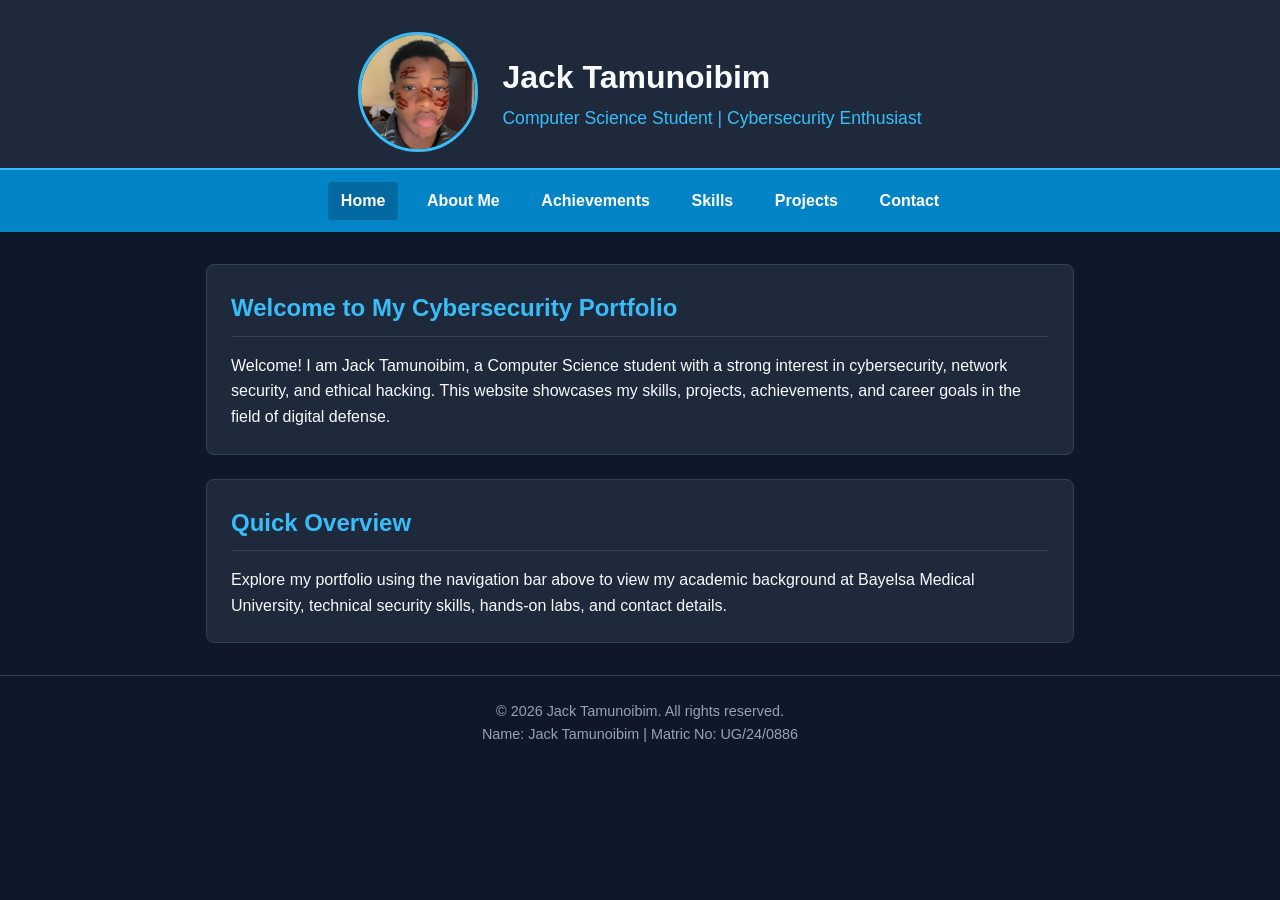
<file: index.html>
<!DOCTYPE html>
<html lang="en">
<head>
    <meta charset="UTF-8">
    <meta name="viewport" content="width=device-width, initial-scale=1.0">
    <title>Jack Tamunoibim | Home</title>
    <link rel="stylesheet" href="style.css">
</head>
<body>
    <header>
        <div class="header-container">
            <img src="WhatsApp Image 2026-10-08 at 15.22.21.jpeg" alt="Jack Tamunoibim" class="profile-pic">
            <div class="header-text">
                <h1>Jack Tamunoibim</h1>
                <p>Computer Science Student | Cybersecurity Enthusiast</p>
            </div>
        </div>
    </header>

    <nav class="navbar">
        <a href="index.html" class="active">Home</a>
        <a href="aboutme.html">About Me</a>
        <a href="achievements.html">Achievements</a>
        <a href="skills.html">Skills</a>
        <a href="projects.html">Projects</a>
        <a href="contact.html">Contact</a>
    </nav>

    <main class="container">
        <section class="card">
            <h2>Welcome to My Cybersecurity Portfolio</h2>
            <p>Welcome! I am Jack Tamunoibim, a Computer Science student with a strong interest in cybersecurity, network security, and ethical hacking. This website showcases my skills, projects, achievements, and career goals in the field of digital defense.</p>
        </section>

        <section class="card">
            <h2>Quick Overview</h2>
            <p>Explore my portfolio using the navigation bar above to view my academic background at Bayelsa Medical University, technical security skills, hands-on labs, and contact details.</p>
        </section>
    </main>

    <footer>
        <p>&copy; 2026 Jack Tamunoibim. All rights reserved.</p>
        <p>Name: Jack Tamunoibim | Matric No: UG/24/0886</p>
    </footer>
</body>
</html>
</file>
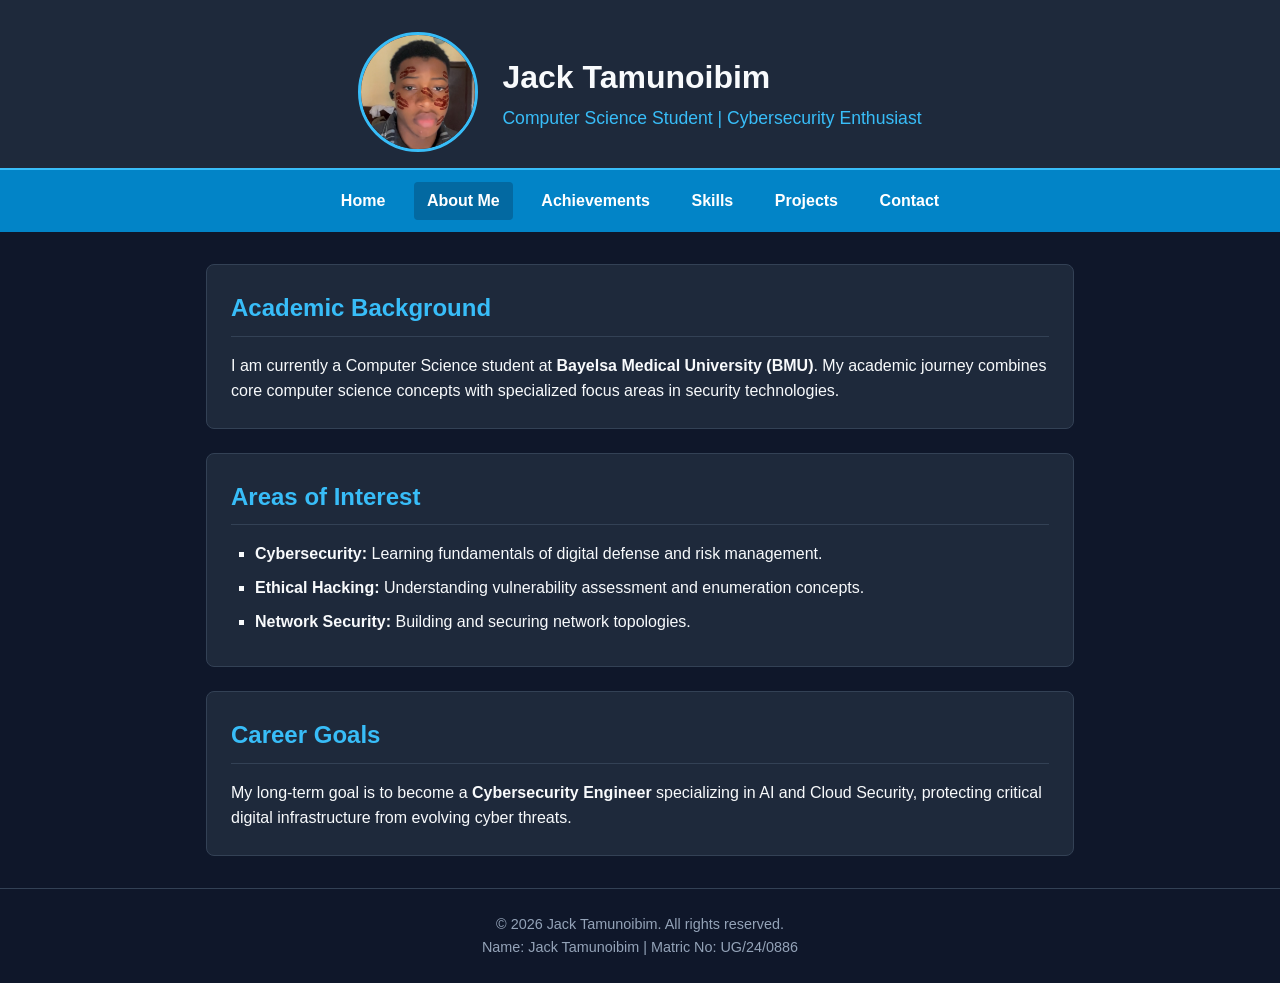
<file: aboutme.html>
<!DOCTYPE html>
<html lang="en">
<head>
    <meta charset="UTF-8">
    <meta name="viewport" content="width=device-width, initial-scale=1.0">
    <title>Jack Tamunoibim | About Me</title>
    <link rel="stylesheet" href="style.css">
</head>
<body>
    <header>
        <div class="header-container">
<img src="WhatsApp Image 2026-10-08 at 15.22.21.jpeg" alt="Jack Tamunoibim" class="profile-pic">
            <div class="header-text">
                <h1>Jack Tamunoibim</h1>
                <p>Computer Science Student | Cybersecurity Enthusiast</p>
            </div>
        </div>
    </header>

    <nav class="navbar">
        <a href="index.html">Home</a>
        <a href="aboutme.html" class="active">About Me</a>
        <a href="achievements.html">Achievements</a>
        <a href="skills.html">Skills</a>
        <a href="projects.html">Projects</a>
        <a href="contact.html">Contact</a>
    </nav>

    <main class="container">
        <section class="card">
            <h2>Academic Background</h2>
            <p>I am currently a Computer Science student at <strong>Bayelsa Medical University (BMU)</strong>. My academic journey combines core computer science concepts with specialized focus areas in security technologies.</p>
        </section>

        <section class="card">
            <h2>Areas of Interest</h2>
            <ul>
                <li><strong>Cybersecurity:</strong> Learning fundamentals of digital defense and risk management.</li>
                <li><strong>Ethical Hacking:</strong> Understanding vulnerability assessment and enumeration concepts.</li>
                <li><strong>Network Security:</strong> Building and securing network topologies.</li>
            </ul>
        </section>

        <section class="card">
            <h2>Career Goals</h2>
            <p>My long-term goal is to become a <strong>Cybersecurity Engineer</strong> specializing in AI and Cloud Security, protecting critical digital infrastructure from evolving cyber threats.</p>
        </section>
    </main>

    <footer>
        <p>&copy; 2026 Jack Tamunoibim. All rights reserved.</p>
        <p>Name: Jack Tamunoibim | Matric No: UG/24/0886</p>
    </footer>
</body>
</html>
</file>
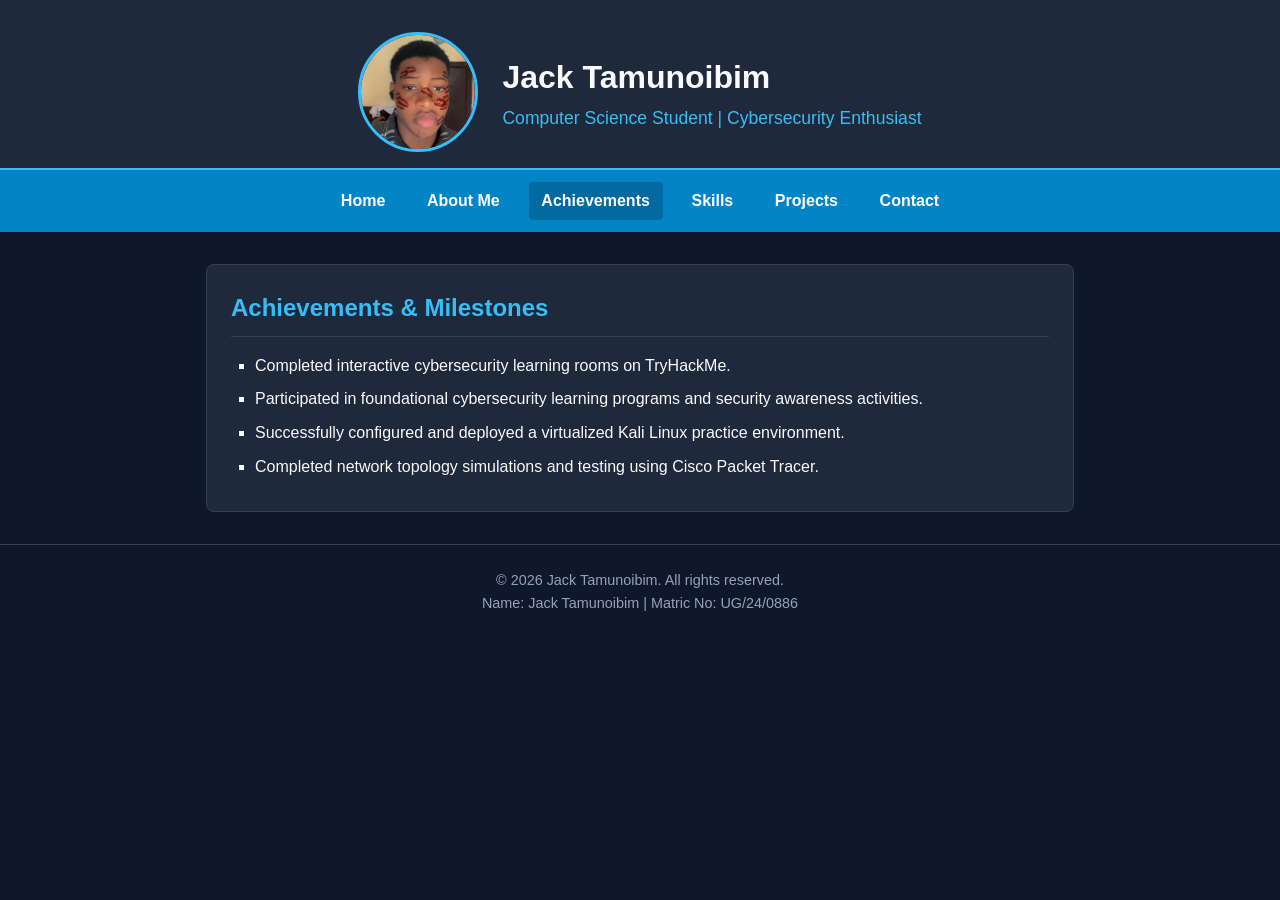
<file: achievements.html>
<!DOCTYPE html>
<html lang="en">
<head>
    <meta charset="UTF-8">
    <meta name="viewport" content="width=device-width, initial-scale=1.0">
    <title>Jack Tamunoibim | Achievements</title>
    <link rel="stylesheet" href="style.css">
</head>
<body>
    <header>
        <div class="header-container">
           <img src="WhatsApp Image 2026-10-08 at 15.22.21.jpeg" alt="Jack Tamunoibim" class="profile-pic">
            <div class="header-text">
                <h1>Jack Tamunoibim</h1>
                <p>Computer Science Student | Cybersecurity Enthusiast</p>
            </div>
        </div>
    </header>

    <nav class="navbar">
        <a href="index.html">Home</a>
        <a href="aboutme.html">About Me</a>
        <a href="achievements.html" class="active">Achievements</a>
        <a href="skills.html">Skills</a>
        <a href="projects.html">Projects</a>
        <a href="contact.html">Contact</a>
    </nav>

    <main class="container">
        <section class="card">
            <h2>Achievements & Milestones</h2>
            <ul>
                <li>Completed interactive cybersecurity learning rooms on TryHackMe.</li>
                <li>Participated in foundational cybersecurity learning programs and security awareness activities.</li>
                <li>Successfully configured and deployed a virtualized Kali Linux practice environment.</li>
                <li>Completed network topology simulations and testing using Cisco Packet Tracer.</li>
            </ul>
        </section>
    </main>

    <footer>
        <p>&copy; 2026 Jack Tamunoibim. All rights reserved.</p>
        <p>Name: Jack Tamunoibim | Matric No: UG/24/0886</p>
    </footer>
</body>
</html>
</file>
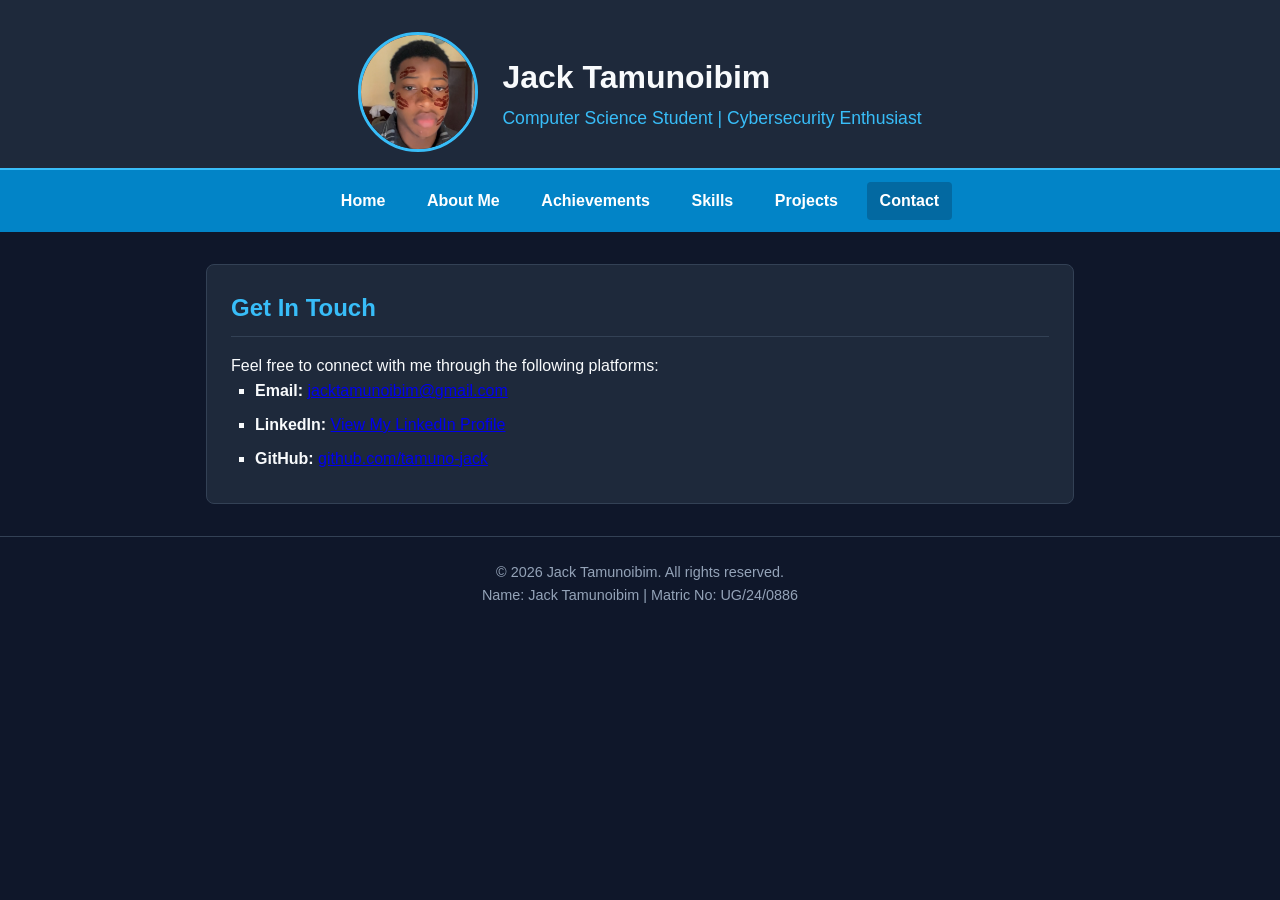
<file: contact.html>
<!DOCTYPE html>
<html lang="en">
<head>
    <meta charset="UTF-8">
    <meta name="viewport" content="width=device-width, initial-scale=1.0">
    <title>Jack Tamunoibim | Contact</title>
    <link rel="stylesheet" href="style.css">
</head>
<body>
    <header>
        <div class="header-container">
           <img src="WhatsApp Image 2026-10-08 at 15.22.21.jpeg" alt="Jack Tamunoibim" class="profile-pic">
            <div class="header-text">
                <h1>Jack Tamunoibim</h1>
                <p>Computer Science Student | Cybersecurity Enthusiast</p>
            </div>
        </div>
    </header>

    <nav class="navbar">
        <a href="index.html">Home</a>
        <a href="aboutme.html">About Me</a>
        <a href="achievements.html">Achievements</a>
        <a href="skills.html">Skills</a>
        <a href="projects.html">Projects</a>
        <a href="contact.html" class="active">Contact</a>
    </nav>

    <main class="container">
        <section class="card">
    <h2>Get In Touch</h2>
    <p>Feel free to connect with me through the following platforms:</p>

    <ul>
        <li>
            <strong>Email:</strong>
            <a href="mailto:jacktamunoibim@gmail.com">
                jacktamunoibim@gmail.com
            </a>
        </li>

        <li>
            <strong>LinkedIn:</strong>
            <a href="https://www.linkedin.com/in/tamunoibim-jack-365b8638b" target="_blank">
                View My LinkedIn Profile
            </a>
        </li>

        <li>
            <strong>GitHub:</strong>
            <a href="https://github.com/tamuno-jack" target="_blank">
                github.com/tamuno-jack
            </a>
        </li>
    </ul>
</section>
    </main>

    <footer>
        <p>&copy; 2026 Jack Tamunoibim. All rights reserved.</p>
        <p>Name: Jack Tamunoibim | Matric No: UG/24/0886</p>
    </footer>
</body>
</html>
</file>
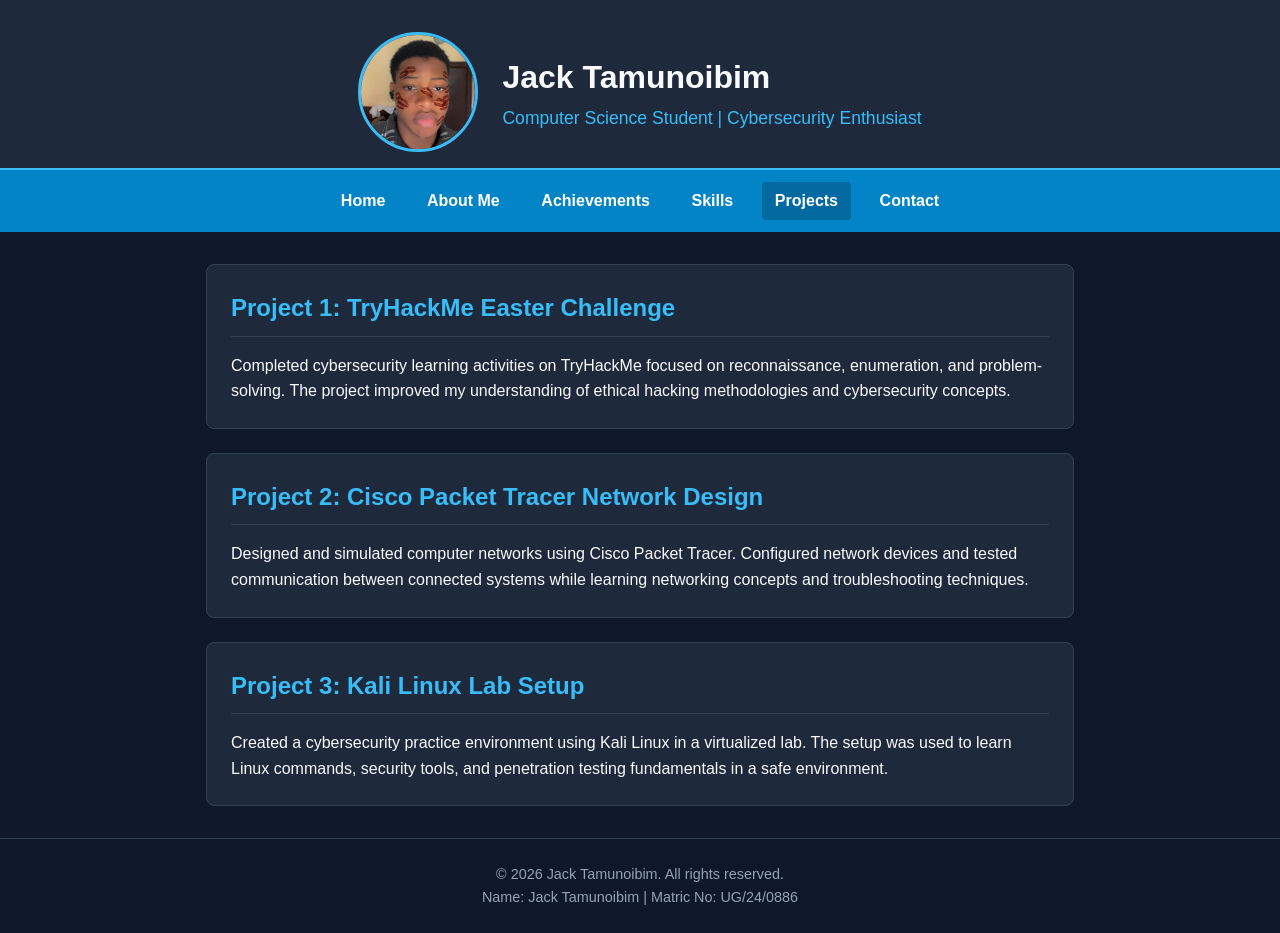
<file: projects.html>
<!DOCTYPE html>
<html lang="en">
<head>
    <meta charset="UTF-8">
    <meta name="viewport" content="width=device-width, initial-scale=1.0">
    <title>Jack Tamunoibim | Projects</title>
    <link rel="stylesheet" href="style.css">
</head>
<body>
    <header>
        <div class="header-container">
            <img src="WhatsApp Image 2026-10-08 at 15.22.21.jpeg" alt="Jack Tamunoibim" class="profile-pic">
            <div class="header-text">
                <h1>Jack Tamunoibim</h1>
                <p>Computer Science Student | Cybersecurity Enthusiast</p>
            </div>
        </div>
    </header>

    <nav class="navbar">
        <a href="index.html">Home</a>
        <a href="aboutme.html">About Me</a>
        <a href="achievements.html">Achievements</a>
        <a href="skills.html">Skills</a>
        <a href="projects.html" class="active">Projects</a>
        <a href="contact.html">Contact</a>
    </nav>

    <main class="container">
        <section class="card">
            <h2>Project 1: TryHackMe Easter Challenge</h2>
            <p>Completed cybersecurity learning activities on TryHackMe focused on reconnaissance, enumeration, and problem-solving. The project improved my understanding of ethical hacking methodologies and cybersecurity concepts.</p>
        </section>

        <section class="card">
            <h2>Project 2: Cisco Packet Tracer Network Design</h2>
            <p>Designed and simulated computer networks using Cisco Packet Tracer. Configured network devices and tested communication between connected systems while learning networking concepts and troubleshooting techniques.</p>
        </section>

        <section class="card">
            <h2>Project 3: Kali Linux Lab Setup</h2>
            <p>Created a cybersecurity practice environment using Kali Linux in a virtualized lab. The setup was used to learn Linux commands, security tools, and penetration testing fundamentals in a safe environment.</p>
        </section>
    </main>

    <footer>
        <p>&copy; 2026 Jack Tamunoibim. All rights reserved.</p>
        <p>Name: Jack Tamunoibim | Matric No: UG/24/0886</p>
    </footer>
</body>
</html>
</file>
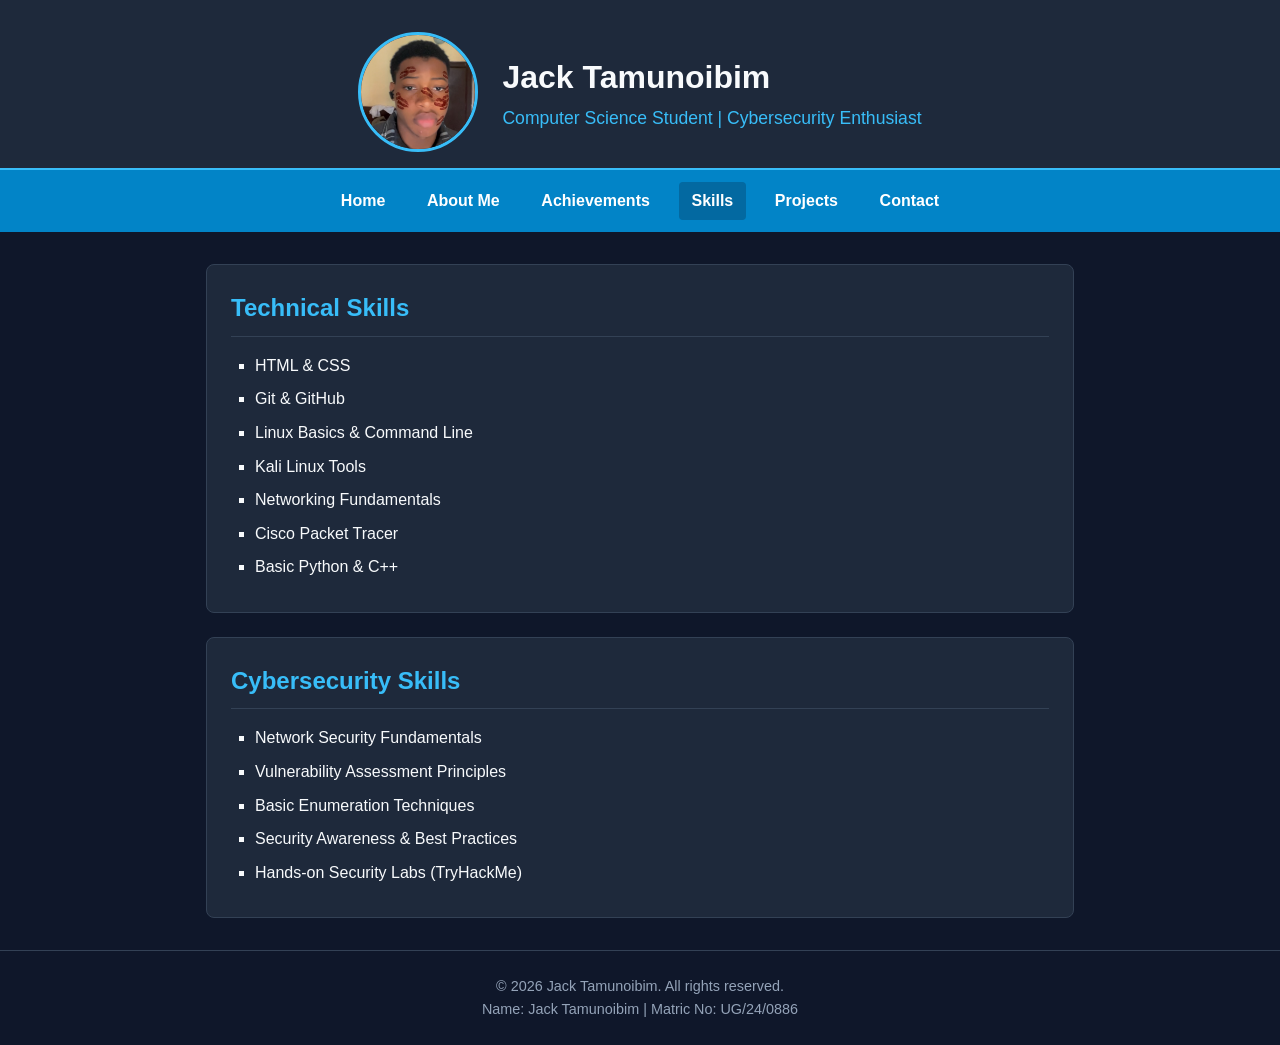
<file: skills.html>
<!DOCTYPE html>
    <html lang="en">
    <head>
        <meta charset="UTF-8">
        <meta name="viewport" content="width=device-width, initial-scale=1.0">
        <title>Jack Tamunoibim | Skills</title>
        <link rel="stylesheet" href="style.css">
    </head>
    <body>
        <header>
            <div class="header-container">
                <img src="WhatsApp Image 2026-10-08 at 15.22.21.jpeg" alt="Jack Tamunoibim" class="profile-pic">
                <div class="header-text">
                    <h1>Jack Tamunoibim</h1>
                    <p>Computer Science Student | Cybersecurity Enthusiast</p>
                </div>
            </div>
        </header>

        <nav class="navbar">
            <a href="index.html">Home</a>
            <a href="aboutme.html">About Me</a>
            <a href="achievements.html">Achievements</a>
            <a href="skills.html" class="active">Skills</a>
            <a href="projects.html">Projects</a>
            <a href="contact.html">Contact</a>
        </nav>

        <main class="container">
            <section class="card">
                <h2>Technical Skills</h2>
                <ul>
                    <li>HTML & CSS</li>
                    <li>Git & GitHub</li>
                    <li>Linux Basics & Command Line</li>
                    <li>Kali Linux Tools</li>
                    <li>Networking Fundamentals</li>
                    <li>Cisco Packet Tracer</li>
                    <li>Basic Python & C++</li>
                </ul>
            </section>

            <section class="card">
                <h2>Cybersecurity Skills</h2>
                <ul>
                    <li>Network Security Fundamentals</li>
                    <li>Vulnerability Assessment Principles</li>
                    <li>Basic Enumeration Techniques</li>
                    <li>Security Awareness & Best Practices</li>
                    <li>Hands-on Security Labs (TryHackMe)</li>
                </ul>
            </section>
        </main>

        <footer>
            <p>&copy; 2026 Jack Tamunoibim. All rights reserved.</p>
            <p>Name: Jack Tamunoibim | Matric No: UG/24/0886</p>
        </footer>
    </body>
    </html>
</file>
<file: style.css>
* {
    box-sizing: border-box;
    margin: 0;
    padding: 0;
    font-family: 'Segoe UI', Tahoma, Geneva, Verdana, sans-serif;
}

body {
    background-color: #0f172a;
    color: #f8fafc;
    line-height: 1.6;
}

header {
    background-color: #1e293b;
    padding: 2rem 1rem 1rem;
    border-bottom: 2px solid #38bdf8;
}

.header-container {
    display: flex;
    align-items: center;
    justify-content: center;
    gap: 1.5rem;
    max-width: 900px;
    margin: 0 auto;
    flex-wrap: wrap;
}

.profile-pic {
    width: 120px;
    height: 120px;
    border-radius: 50%;
    object-fit: cover;
    border: 3px solid #38bdf8;
}

.header-text h1 {
    color: #f8fafc;
    font-size: 2rem;
}

.header-text p {
    color: #38bdf8;
    font-size: 1.1rem;
    font-weight: 500;
}

.navbar {
    display: flex;
    justify-content: center;
    background-color: #0284c7;
    padding: 0.75rem;
    gap: 1rem;
    flex-wrap: wrap;
}

.navbar a {
    color: #ffffff;
    text-decoration: none;
    font-weight: 600;
    padding: 0.4rem 0.8rem;
    border-radius: 4px;
    transition: background-color 0.2s;
}

.navbar a:hover, .navbar a.active {
    background-color: #0369a1;
}

.container {
    max-width: 900px;
    margin: 2rem auto;
    padding: 0 1rem;
}

.card {
    background-color: #1e293b;
    padding: 1.5rem;
    border-radius: 8px;
    margin-bottom: 1.5rem;
    border: 1px solid #334155;
}

h2 {
    color: #38bdf8;
    margin-bottom: 1rem;
    border-bottom: 1px solid #334155;
    padding-bottom: 0.5rem;
}

ul {
    list-style-type: square;
    padding-left: 1.5rem;
}

li {
    margin-bottom: 0.5rem;
}

footer {
    background-color: #0f172a;
    text-align: center;
    padding: 1.5rem;
    font-size: 0.9rem;
    color: #94a3b8;
    border-top: 1px solid #334155;
}
</file>
